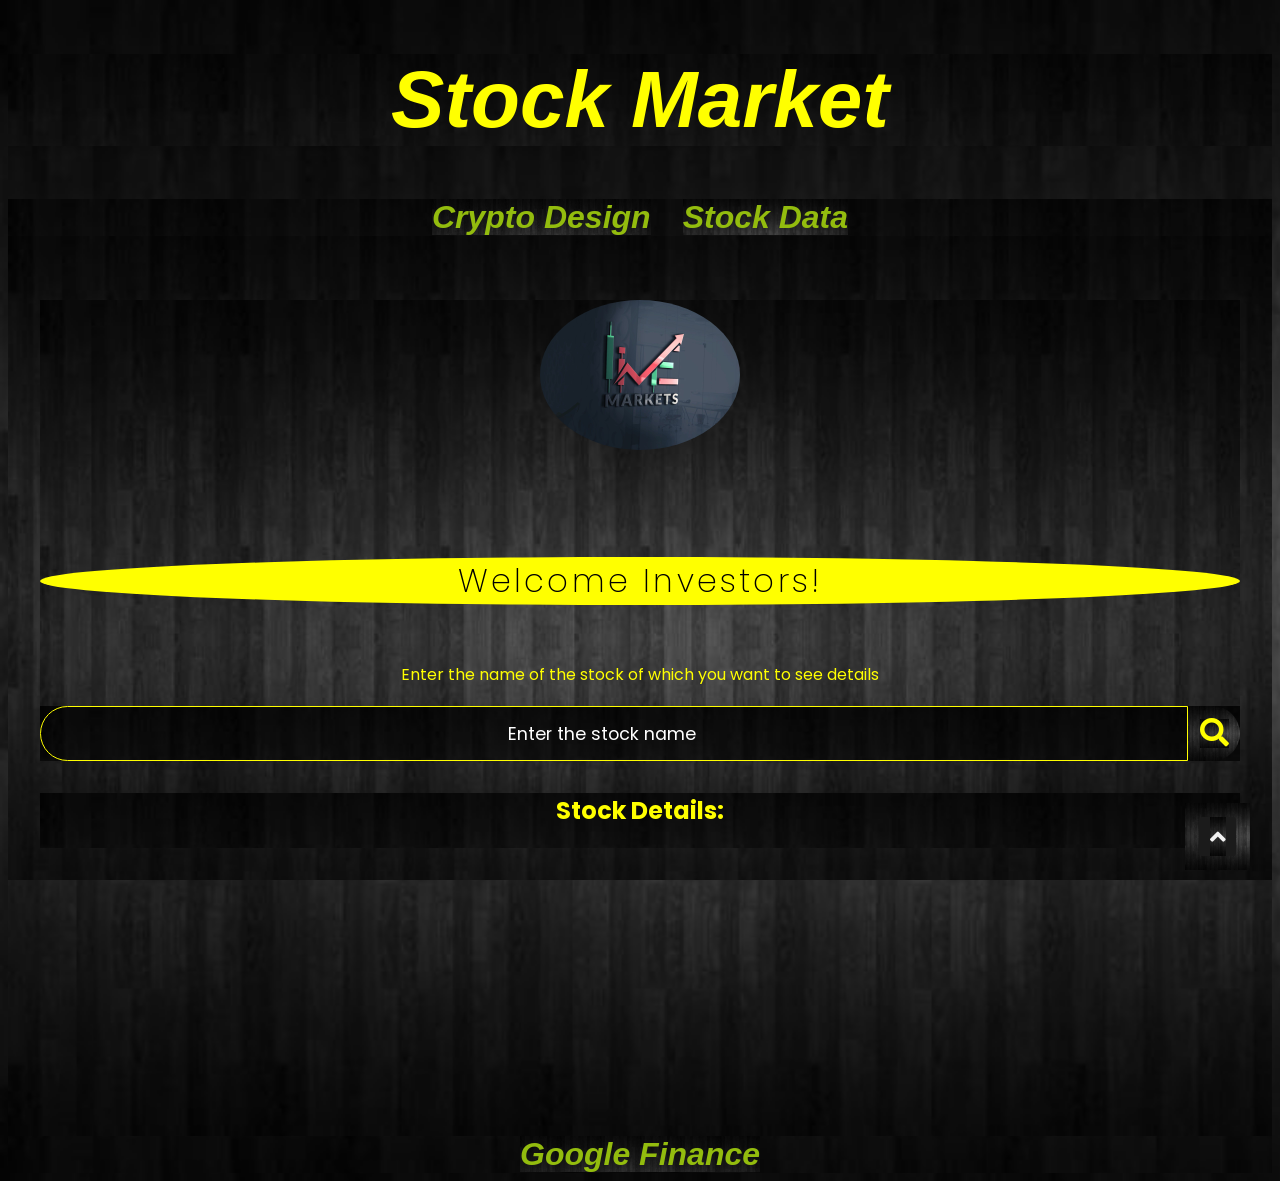
<file: index.html>
<!DOCTYPE html>
<html lang="en">
<head>
    <meta charset="UTF-8">
    <meta http-equiv="X-UA-Compatible" content="IE=edge">
    <meta name="viewport" content="width=device-width, initial-scale=1.0">
    <link rel="stylesheet" href="https://cdnjs.cloudflare.com/ajax/libs/font-awesome/5.15.1/css/all.min.css" integrity="sha512-+4zCK9k+qNFUR5X+cKL9EIR+ZOhtIloNl9GIKS57V1MyNsYpYcUrUeQc9vNfzsWfV28IaLL3i96P9sdNyeRssA==" crossorigin="anonymous" />
    <link rel="stylesheet" href="style.css">
    <title>Stock Market | Search</title>
</head>
<body>
    <h1>Stock Market</h1>


    <nav>
      <a class="navtop" href="index1.html">Crypto Design</a>
      <a class="navtop" href="index2.html">Stock Data</a>
    </nav>




    <div class="container">
        <div class="wrapper">
            <div class="search">
                <img src="stocklogo.jpg" class="imground" alt="This is a logo" width="200rem">

                <p class="animate">Welcome Investors!</p><br>
                Enter the name of the stock of which you want to see details<br>
        
                <div class="searchbox">
                  <input type = "text" class = "search-control" placeholder="Enter the stock name" id = "search-input" list="colorlist">
                  <datalist id="colorlist">
                    <option>NIFTY 500</option>
                    <option>NIITLTDEQN</option>
                    <option>JMFINANCILEQN</option>
                    <option>RVNLEQN</option>
                    <option>BANKBARODAEQN</option>
                    <option>IRBEQN</option>
                    <option>BRITANNIAEQN</option>
                    <option>FINPIPEEQN</option>
                    <option>GESHIPEQN</option>
                    <option>UNIONBANKEQN</option>
                    <option>TRIDENTEQN</option>
                    <option>TATAMTRDVREQN</option>
                    <option>SUPREMEINDEQN</option>
                    <option>EASEMYTRIPEQN</option>
                    <option>BANKINDIAEQN</option>
                    <option>RAYMONDEQN</option>
                    <option>ITIEQN</option>
                    <option>JUSTDIALEQN</option>
                    <option>CAMPUSEQN</option>
                    <option>ASIANPAINTEQN</option>
                    <option>INDIGOPNTSEQN</option>
                    <option>SHOPERSTOPEQN</option>
                    <option>JUBLPHARMAEQN</option>
                    <option>CIPLAEQN</option>
                    <option>SUNPHARMAEQN</option>
                    <option>BLUESTARCOEQN</option>
                    <option>VOLTASEQN</option>
                    <option>TITANEQN</option>
                    <option>INDIGOEQN</option>
                    <option>BAJAJFINSVEQN</option>
                    <option>BANDHANBNKEQN</option>
                    <option>CROMPTONEQN</option>
                    <option>AJANTPHARMEQN</option>
                    <option>JYOTHYLABEQN</option>
                    <option>PIDILITINDEQN</option>
                    <option>DABUREQN</option>
                    <option>ICICIPRULIEQN</option>
                    <option>PATANJALIBEN</option>
                    <option>AXISBANKEQN</option>
                    <option>ONGCEQN</option>
                  </datalist>
                  <button type = "submit" class = "search-btn btn" id = "search-btn">
                    <i class = "fas fa-search"></i>
                  </button>



                  
                </div>
              </div>

              <div>
                <h2 class = "title">Stock Details:</h2>

                <table class="table">
                  
                </table>

                
                
              </div>
        </div>
    </div>

    <a class="fing" href="https://www.google.com/finance/" target="_blank">Google Finance</a>

    <div class="arrow">
      <a href="#" title="Back to Top"><span class="fas fa-angle-up"></span></a>
   </div>
   <script src="script.js">

   </script>
</body>
</html>
</file>
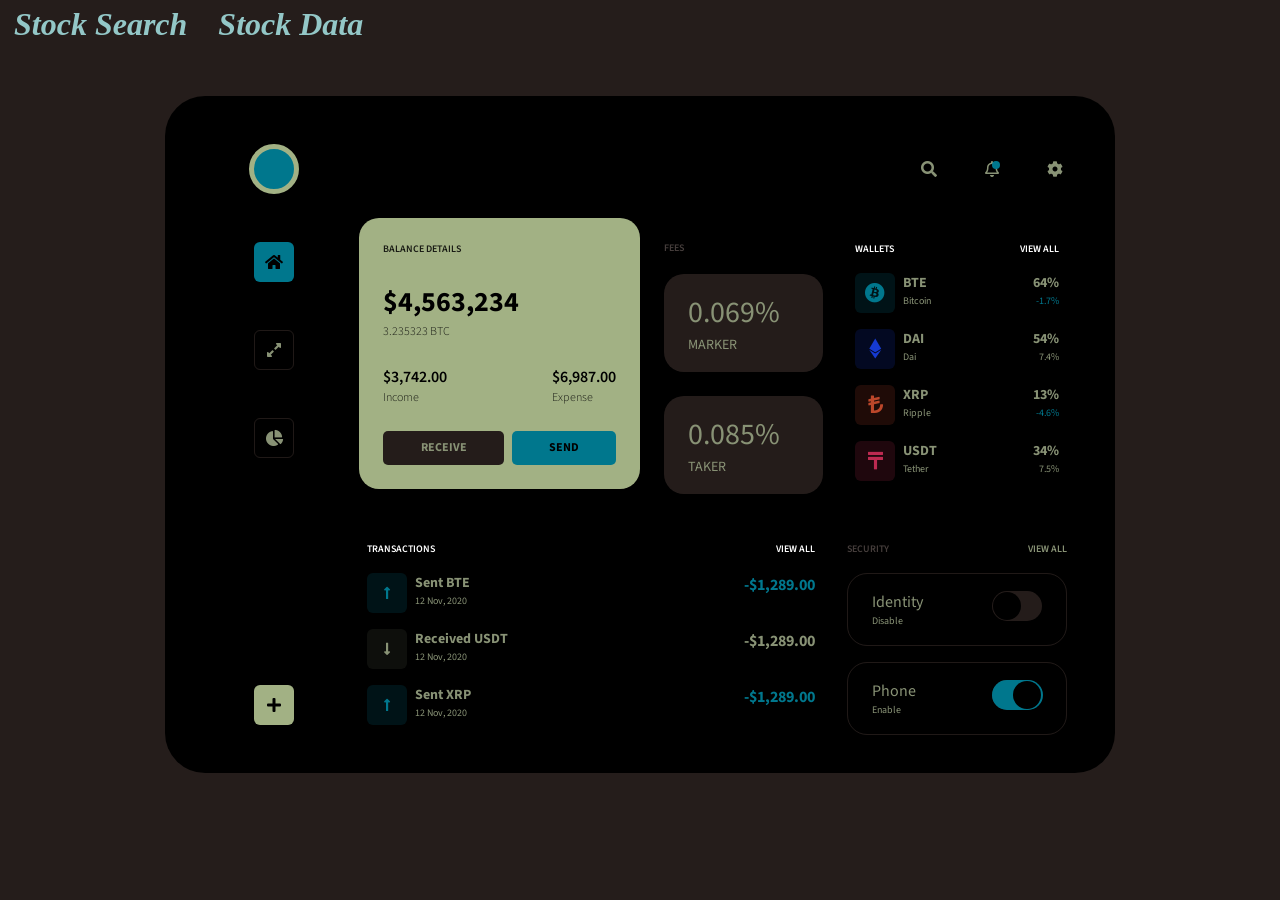
<file: index1.html>
<!DOCTYPE html>
<html lang="en">

<head>
    <meta charset="UTF-8">
    <meta name="viewport" content="width=device-width, initial-scale=1.0">
    <title>Crpyto Design</title>
    <link href="https://cdn.jsdelivr.net/npm/bootstrap@5.0.0-beta1/dist/css/bootstrap.min.css" rel="stylesheet" integrity="sha384-giJF6kkoqNQ00vy+HMDP7azOuL0xtbfIcaT9wjKHr8RbDVddVHyTfAAsrekwKmP1" crossorigin="anonymous">
    <link rel="stylesheet" href="https://cdnjs.cloudflare.com/ajax/libs/font-awesome/5.15.2/css/all.min.css" integrity="sha512-HK5fgLBL+xu6dm/Ii3z4xhlSUyZgTT9tuc/hSrtw6uzJOvgRr2a9jyxxT1ely+B+xFAmJKVSTbpM/CuL7qxO8w==" crossorigin="anonymous" />

    <link rel="stylesheet" href="style1.css">
</head>

<body>
    <nav>
        <a href="index.html">Stock Search</a>
        <a href="index2.html">Stock Data</a>
    </nav>
    <div class="container px-5 py-4 my-5">
        <div class="row">
            <div class="ps-lg-5 ps-sm-4 py-4 pe-3 col-md-12 d-flex flex-row align-items-center font-16 purple-color-2">
                <div class="logo me-auto"></div>
                <i class="fas fa-search px-4"></i>
                <i class="far fa-bell px-4 notification"></i>
                <i class="fas fa-cog ps-4"></i>
            </div>
        </div>

        <div class="row">
            <div class="col-md-2 d-flex flex-row flex-md-column align-items-center">
                <div class="my-4 mx-sm-2 mx-2 mx-md-0 font-16 square orange-bg-color white-color round-corner-small d-flex flex-row justify-content-center align-items-center">
                    <i class="fas fa-home "></i>
                </div>
                <div class="my-4 mx-sm-2 mx-2 mx-md-0 font-16 square grey-border purple-color-2 round-corner-small d-flex flex-row justify-content-center align-items-center">
                    <i class="fas fa-expand-alt "></i>
                </div>
                <div class="my-4 mx-sm-2 mx-2 mx-md-0 font-16 square grey-border purple-color-2 round-corner-small d-flex flex-row justify-content-center align-items-center">
                    <i class="fas fa-chart-pie "></i>
                </div>
                <div class="mt-auto ms-auto ms-sm-auto my-4 mx-sm-2 mx-2 mx-md-0 font-16 square purple-bg-color white-color round-corner-small d-flex flex-row justify-content-center align-items-center">
                    <i class="fas fa-plus "></i>
                </div>
            </div>
            <div class="col-md-10">
                <div class="row">
                    <div class="col-md-5 col-sm-6">
                        <div class="p-4 d-flex flex-column purple-bg-color round-corner">
                            <span class="text-uppercase font-10 weight-600 white-color-2">Balance Details</span>
                            <span class="font-28 weight-700 white-color mt-4">$4,563,234</span>
                            <span class="font-12 weight-300 white-color-2">3.235323 BTC</span>
                            <div class="d-flex flex-row justify-content-between mt-4">
                                <div class="d-flex flex-column">
                                    <span class="font-16 weight-600 white-color">$3,742.00</span>
                                    <span class="font-12 weight-300 white-color-2">Income</span>
                                </div>
                                <div class="d-flex flex-column">
                                    <span class="font-16 weight-600 white-color">$6,987.00</span>
                                    <span class="font-12 weight-300 white-color-2">Expense</span>
                                </div>
                            </div>
                            <div class="d-flex flex-row mt-4">
                                <button class="flex-grow-1 me-1 py-2 text-uppercase font-12 weight-700 purple-color-2 grey-bg-color">Receive</button>
                                <button class="flex-grow-1 ms-1 py-2 text-uppercase font-12 weight-700 white-color orange-bg-color">Send</button>
                            </div>
                        </div>
                    </div>
                    <div class="col-md-3 col-sm-6">
                        <div class="py-3">
                            <span class="text-uppercase font-10 weight-600 grey-color-2">Fees</span>
                            <div class="d-flex flex-column round-corner grey-bg-color ps-4 py-3 mt-3 mb-4">
                                <span class="font-30 purple-color-2">0.069%</span>
                                <span class="text-uppercase font-14 purple-color-2">Marker</span>
                            </div>
                            <div class="d-flex flex-column round-corner grey-bg-color ps-4 py-3 ">
                                <span class="font-30 purple-color-2">0.085%</span>
                                <span class="text-uppercase font-14 purple-color-2">Taker</span>
                            </div>
                        </div>
                    </div>
                    <div class="col-md-4">
                        <div class="pt-3">
                            <table class="table table-borderless">
                                <thead>
                                    <tr>
                                        <th class="text-uppercase font-10 weight-600 grey-color-2">Wallets</th>
                                        <th class="text-end text-uppercase font-10 weight-600 purple-color-2">View All</th>
                                    </tr>
                                </thead>
                                <tbody>
                                    <tr>
                                        <td>
                                            <div class="d-flex flex-row">
                                                <div class="d-flex flex-row justify-content-center align-items-center square round-corner-small font-20 light-orange-bg-color orange-color">
                                                    <i class="fab fa-bitcoin"></i>
                                                </div>
                                                <div class="d-flex flex-column ps-2">
                                                    <span class="font-14 weight-700 purple-color-2">BTE</span>
                                                    <span class="font-10 weight-400 purple-color-2">Bitcoin</span>
                                                </div>
                                            </div>
                                        </td>
                                        <td>
                                            <div class="d-flex flex-column align-items-end">
                                                <span class="font-14 weight-700 purple-color-2">64%</span>
                                                <span class="font-10 weight-400 orange-color">-1.7%</span>
                                            </div>
                                        </td>
                                    </tr>
                                    <tr>
                                        <td>
                                            <div class="d-flex flex-row ">
                                                <div class="d-flex flex-row justify-content-center align-items-center square round-corner-small light-yellow-bg-color yellow-color font-20 ">
                                                    <i class="fab fa-ethereum "></i>
                                                </div>
                                                <div class="d-flex flex-column ps-2 ">
                                                    <span class="font-14 weight-700 purple-color-2 ">DAI</span>
                                                    <span class="font-10 weight-400 purple-color-2 ">Dai</span>
                                                </div>
                                            </div>
                                        </td>
                                        <td>
                                            <div class="d-flex flex-column align-items-end ">
                                                <span class="font-14 weight-700 purple-color-2 ">54%</span>
                                                <span class="font-10 weight-400 purple-color-2 ">7.4%</span>
                                            </div>
                                        </td>
                                    </tr>
                                    <tr>
                                        <td>
                                            <div class="d-flex flex-row ">
                                                <div class="d-flex flex-row justify-content-center align-items-center square round-corner-small light-teal-bg-color teal-color font-20 ">
                                                    <i class="fas fa-lira-sign "></i>
                                                </div>
                                                <div class="d-flex flex-column ps-2 ">
                                                    <span class="font-14 weight-700 purple-color-2 ">XRP</span>
                                                    <span class="font-10 weight-400 purple-color-2 ">Ripple</span>
                                                </div>
                                            </div>
                                        </td>
                                        <td>
                                            <div class="d-flex flex-column align-items-end ">
                                                <span class="font-14 weight-700 purple-color-2 ">13%</span>
                                                <span class="font-10 weight-400 orange-color ">-4.6%</span>
                                            </div>
                                        </td>
                                    </tr>
                                    <tr>
                                        <td>
                                            <div class="d-flex flex-row ">
                                                <div class="d-flex flex-row justify-content-center align-items-center square round-corner-small light-green-bg-color green-color font-20 ">
                                                    <i class="fas fa-tenge "></i>
                                                </div>
                                                <div class="d-flex flex-column ps-2 ">
                                                    <span class="font-14 weight-700 purple-color-2 ">USDT</span>
                                                    <span class="font-10 weight-400 purple-color-2 ">Tether</span>
                                                </div>
                                            </div>
                                        </td>
                                        <td>
                                            <div class="d-flex flex-column align-items-end ">
                                                <span class="font-14 weight-700 purple-color-2 ">34%</span>
                                                <span class="font-10 weight-400 purple-color-2 ">7.5%</span>
                                            </div>
                                        </td>
                                    </tr>
                                </tbody>
                            </table>
                        </div>
                    </div>
                </div>
                <div class="row mt-4">
                    <div class="col-md-8">
                        <div>
                            <table class="table table-borderless">
                                <thead>
                                    <tr>
                                        <th class="text-uppercase font-10 weight-600 grey-color-2">Transactions</th>
                                        <th class="text-uppercase font-10 weight-600 purple-color-2 text-end">View All</th>
                                    </tr>
                                </thead>
                                <tbody>
                                    <tr>
                                        <td>
                                            <div class="d-flex flex-row">
                                                <div class="d-flex flex-row justify-content-center align-items-center orange-color square round-corner-small light-orange-bg-color font-14">
                                                    <i class="fas fa-long-arrow-alt-up"></i>
                                                </div>
                                                <div class="d-flex flex-column ps-2">
                                                    <span class="font-14 weight-700 purple-color-2">Sent BTE</span>
                                                    <span class="font-10 weight-400 purple-color-2">12 Nov, 2020</span>
                                                </div>
                                            </div>
                                        </td>
                                        <td>
                                            <div class="d-flex flex-column align-items-end">
                                                <span class=" font-16 weight-700 orange-color ">-$1,289.00</span>
                                            </div>
                                        </td>
                                    </tr>
                                    <tr>
                                        <td>
                                            <div class="d-flex flex-row ">
                                                <div class="d-flex flex-row justify-content-center align-items-center square round-corner-small light-purple-bg-color purple-color-2 font-14 ">
                                                    <i class="fas fa-long-arrow-alt-down "></i>
                                                </div>
                                                <div class="d-flex flex-column ps-2 ">
                                                    <span class="font-14 weight-700 purple-color-2 ">Received USDT</span>
                                                    <span class="font-10 weight-400 purple-color-2 ">12 Nov, 2020</span>
                                                </div>
                                            </div>
                                        </td>
                                        <td>
                                            <div class="d-flex flex-column align-items-end ">
                                                <span class="font-16 weight-700 purple-color-2 ">-$1,289.00</span>
                                            </div>
                                        </td>
                                    </tr>
                                    <tr>
                                        <td>
                                            <div class="d-flex flex-row ">
                                                <div class="d-flex flex-row justify-content-center align-items-center square round-corner-small light-orange-bg-color orange-color font-14 ">
                                                    <i class="fas fa-long-arrow-alt-up "></i>
                                                </div>
                                                <div class="d-flex flex-column ps-2 ">
                                                    <span class="font-14 weight-700 purple-color-2 ">Sent XRP</span>
                                                    <span class="font-10 weight-400 purple-color-2 ">12 Nov, 2020</span>
                                                </div>
                                            </div>
                                        </td>
                                        <td>
                                            <div class="d-flex flex-column align-items-end ">
                                                <span class="font-16 weight-700 orange-color ">-$1,289.00</span>
                                            </div>
                                        </td>
                                    </tr>
                                </tbody>
                            </table>
                        </div>
                    </div>
                    <div class="col-md-4">
                        <div class="d-flex flex-row justify-content-between mt-2">
                            <span class="text-uppercase font-10 weight-600 grey-color-2">Security</span>
                            <span class="text-uppercase font-10 weight-600 purple-color-2 text-end">View All</span>
                        </div>
                        <div class="d-flex flex-row justify-content-between align-items-center grey-border round-corner px-4 py-3 mt-3">
                            <div>
                                <span class="d-block font-16 weight-400 purple-color-2">Identity</span>
                                <span class="d-block font-10 weight-400 purple-color-2">Disable</span>
                            </div>
                            <div class="onoffwrapper">
                                <input type="checkbox" name="toggle1" id="toggle1" class="onoff">
                                <label for="toggle1"></label>
                            </div>
                        </div>
                        <div class="d-flex flex-row justify-content-between align-items-center grey-border round-corner px-4 py-3 mt-3">
                            <div>
                                <span class="d-block font-16 weight-400 purple-color-2">Phone</span>
                                <span class="d-block font-10 weight-400 purple-color-2">Enable</span>
                            </div>
                            <div class="onoffwrapper">
                                <input type="checkbox" name="toggle2" id="toggle2" class="onoff" checked>
                                <label for="toggle2"></label>
                            </div>
                        </div>
                    </div>
                </div>
            </div>
        </div>
    </div>
</body>

</html>
</file>
<file: style.css>
@import url('https://fonts.googleapis.com/css2?family=Poppins:wght@400;500;600;700&family=Ubuntu:wght@400;500;700&display=swap');
*{
    background-color: rgb(19, 17, 17);
    text-align: center;
    color: yellow;
    font-family: 'Poppins', sans-serif;
    background: url(background.jpg);
    background-size: cover;
}
.navtop:hover{
    font-size: bold;
    color: white;
    background-color: yellow;
    border-radius: 25%;
}
h1{
    color: yellow;
    font-size: 5rem;
    font-family: 'Franklin Gothic Medium', 'Arial Narrow', Arial, sans-serif;
    text-align: center;
    font-style: oblique;
}
p{
    font-size: 2rem;
}
.animate{
    background: yellow;
    border-radius: 50%;
    color: black;
    cursor: pointer;
    font-weight: 200;
    letter-spacing: 0.2rem;
    padding: 1.2rem 2 rem 1.2rem;
    position: relative;
    vertical-align: top;
    margin-top: 100px;
}
.imground{
    border-radius: 50%;
}
.arrow{
  position: fixed;
  bottom: 30px;
  right: 30px;
  z-index: 9;
}
.arrow a{
  height: 39px;
  width: 37px;
  text-align: center;
  background: #1b1b1b;
  display: block;
  border-radius: 3px;
}
.arrow a span{
  color: #f2f2f2;
  font-size: 25px;
  line-height: 39px;
  cursor: pointer;
}
.container{
    min-height: 100vh;
}
.wrapper{
    max-width: 1280px;
    margin: 0 auto;
    padding: 2rem;
    text-align: center;
}
.search{
    margin: 2rem 0;
}
.search cite{
    font-size: 2rem;
}
.searchbox{
    margin: 1.2rem 0;
    display: flex;
    align-items: stretch;
    color: yellow;
}
.search-control,
.search-btn{
    width: 100%;
    color: rgb(114, 114, 20);
}
.search-control{
    padding: 0 1rem;
    font-size: 1.1rem;
    font-family: inherit;
    outline: 0;
    border: 1px solid yellow;
    color: yellow;
    border-top-left-radius: 2rem;
    border-bottom-left-radius: 2rem;
}
.search-control::placeholder{
    color: white;
}
.search-btn{
    width: 55px;
    height: 55px;
    font-size: 1.8rem;
    border: none;
    border-top-right-radius: 2rem;
    border-bottom-right-radius: 2rem;
    transition: all 0.4s linear;
}
.search-btn:hover{
    background: yellowgreen;
    cursor: pointer;
}
.fing:hover{
    cursor: pointer;
    color: yellowgreen;
}
table,tr,th,td{
    color: yellow;
    border:2px solid rgb(173, 165, 165);
    border-collapse: collapse;
    padding: 2rem;
    border-spacing: 2rem;
    text-align: center;
    font-size: 1.4rem;
    margin-left: auto;
    margin-right: auto;
}
th{
    background-color: rgb(143, 131, 131);
}
td{
    color: orange;
    background-color: rgb(96, 93, 93);
}
a{
    color: rgb(147, 188, 14);
    text-decoration: dashed;
    font-weight: bold;
    margin: 14px;
    font-family: Arial, Helvetica, sans-serif;
    font-style: oblique;
    font-size: 2rem;
}
</file>
<file: style1.css>
@import url('https://fonts.googleapis.com/css2?family=Source+Sans+Pro:wght@300;400;600;700&display=swap');
:root{
    filter: invert(100%);
}
body {
    font-family: 'Source Sans Pro', sans-serif;
    background: #DAE2E4;
}

@media (min-width: 1200px) {
    .container {
        max-width: 950px;
    }
}
a{
    color: rgb(108, 56, 56);
    text-decoration: dashed;
    font-weight: bold;
    margin: 14px;
    font-family: Arial, Helvetica, sans-serif;
    font-style: oblique;
    font-size: 2rem;
    font-family: 'Times New Roman', Times, serif;
}
.container {
    background: white;
    border-radius: 40px;
}

div.logo {
    color: white;
    width: 50px;
    height: 50px;
    background: #FF8872;
    border: 5px solid #5D4E7B;
    border-radius: 50%;
}

.onoffwrapper input.onoff {
    opacity: 0;
}

.onoffwrapper input.onoff+label {
    background: #dbe3e5;
    position: relative;
    height: 30px;
    width: 50px;
    user-select: none;
    border-radius: 60px;
}

.onoffwrapper input.onoff+label::before {
    content: "";
    position: absolute;
    height: 30px;
    width: 51px;
    top: 0;
    left: 0;
    border-radius: 30px;
}

.onoffwrapper input.onoff+label::after {
    content: "";
    position: absolute;
    background: white;
    height: 28px;
    width: 28px;
    top: 1px;
    left: 1px;
    border-radius: 60px;
}

.onoffwrapper input.onoff:checked+label::before {
    background: #FF8872;
}

.onoffwrapper input.onoff:checked+label::after {
    left: 21px;
}

button {
    border: none;
    border-radius: 5px;
}

.square {
    width: 40px;
    height: 40px;
}

.grey-border {
    border: 1px solid #dfe6e8;
}

.round-corner {
    border-radius: 20px;
}

.round-corner-small {
    border-radius: 6px;
}

.font-10 {
    font-size: 10px;
}

.font-12 {
    font-size: 12px;
}

.font-14 {
    font-size: 14px;
}

.font-16 {
    font-size: 16px;
}

.font-20 {
    font-size: 20px;
}

.font-28 {
    font-size: 28px;
}

.font-30 {
    font-size: 30px;
}

.weight-300 {
    font-weight: 300;
}

.weight-400 {
    font-weight: 400;
}

.weight-600 {
    font-weight: 600;
}

.weight-700 {
    font-weight: 700;
}

.white-color {
    color: #fff;
}

.white-color-2 {
    color: #E7E5EC;
}

.orange-color {
    color: #FF8872;
}

.purple-color {
    color: #5D4E7B;
}

.purple-color-2 {
    color: #776D8A;
}

.yellow-color {
    color: #EAC52D;
}

.teal-color {
    color: #43B8D5;
}

.green-color {
    color: #43D5AE;
}

.grey-color {
    color: #DBE3E5;
}

.grey-color-2 {
    color: #BAC2C4;
}

.grey-bg-color {
    background: #DBE3E5;
}

.purple-bg-color {
    background: #5D4E7B;
}

.orange-bg-color {
    background: #FF8872;
}

.light-purple-bg-color {
    background: #F1F0F3;
}

.light-orange-bg-color {
    background: #FFECE8;
}

.light-yellow-bg-color {
    background: #FCF6DD;
}

.light-teal-bg-color {
    background: #E0F4F8;
}

.light-green-bg-color {
    background: #E0F8F2;
}

i.notification {
    position: relative;
}

i.notification::after {
    content: '';
    width: 8px;
    height: 8px;
    border-radius: 50%;
    background: #FF8872;
    position: absolute;
    top: 0px;
    right: 23px;
}
</file>
